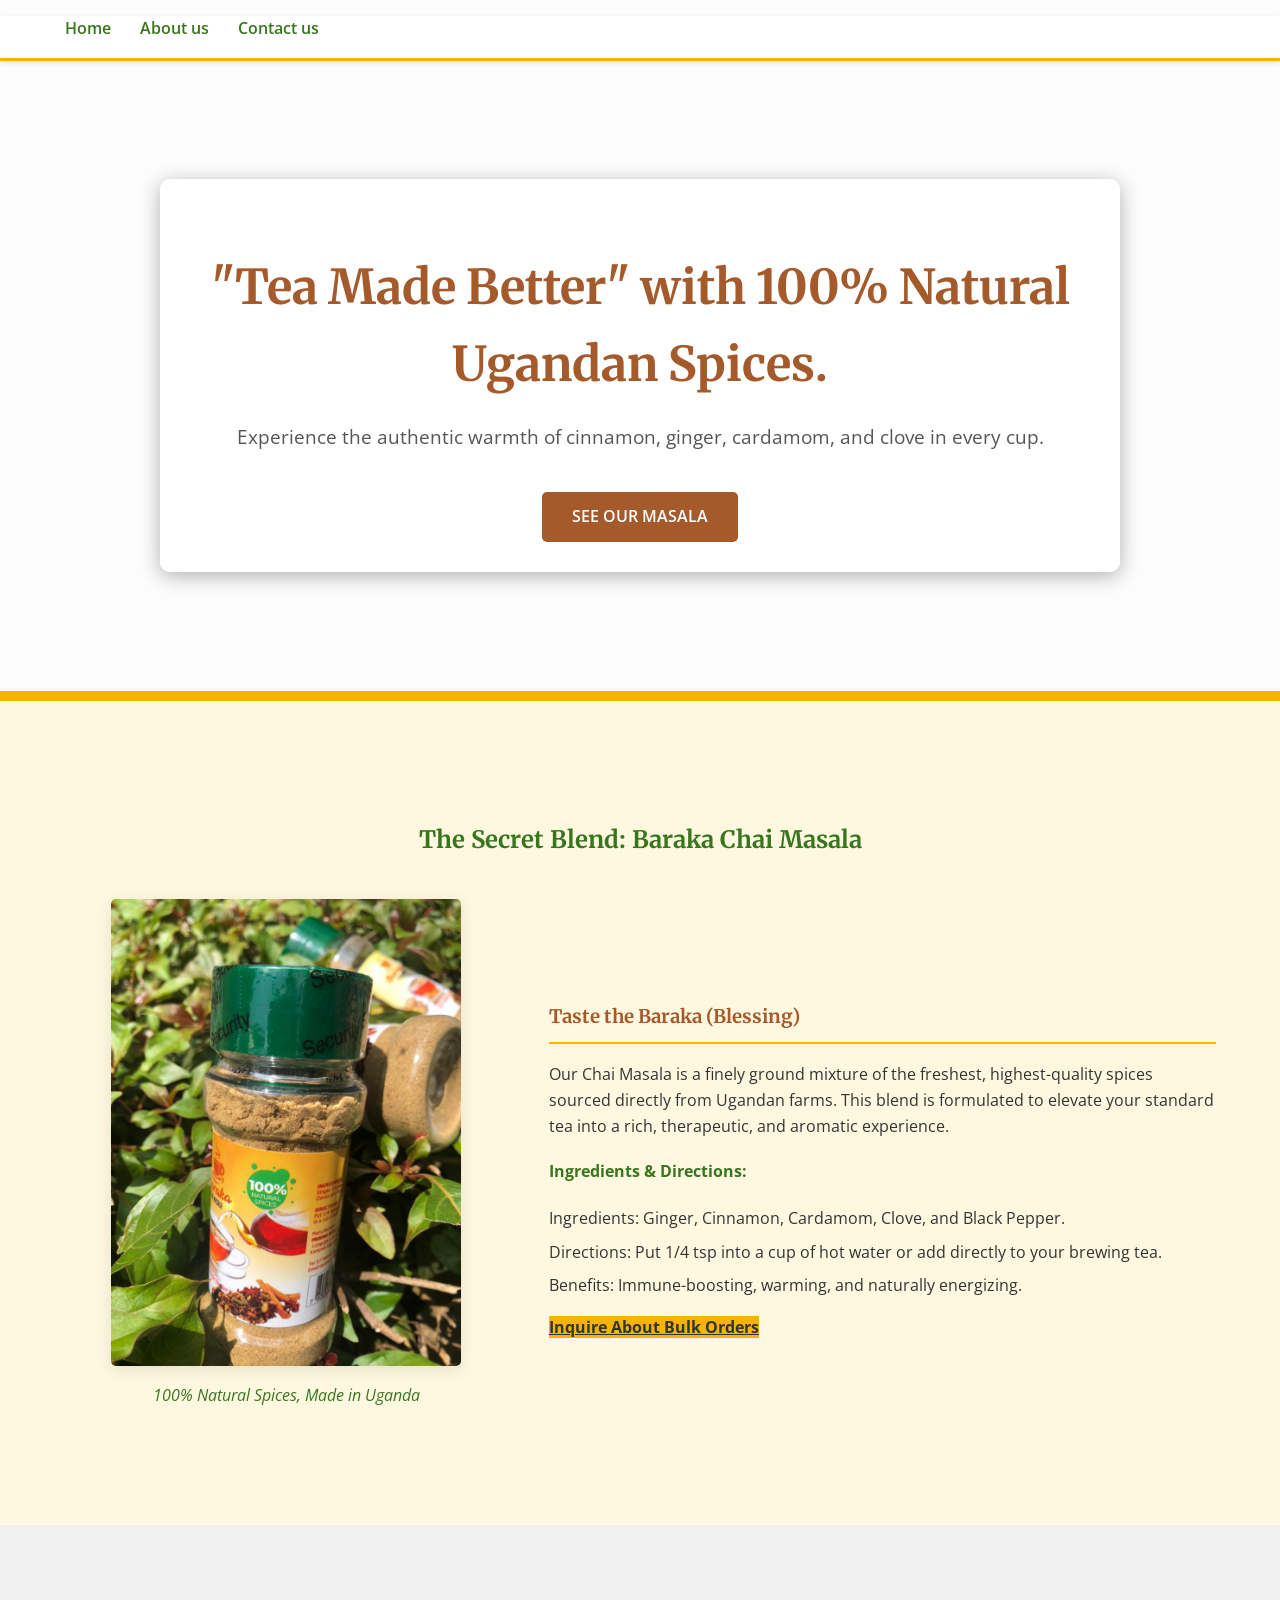
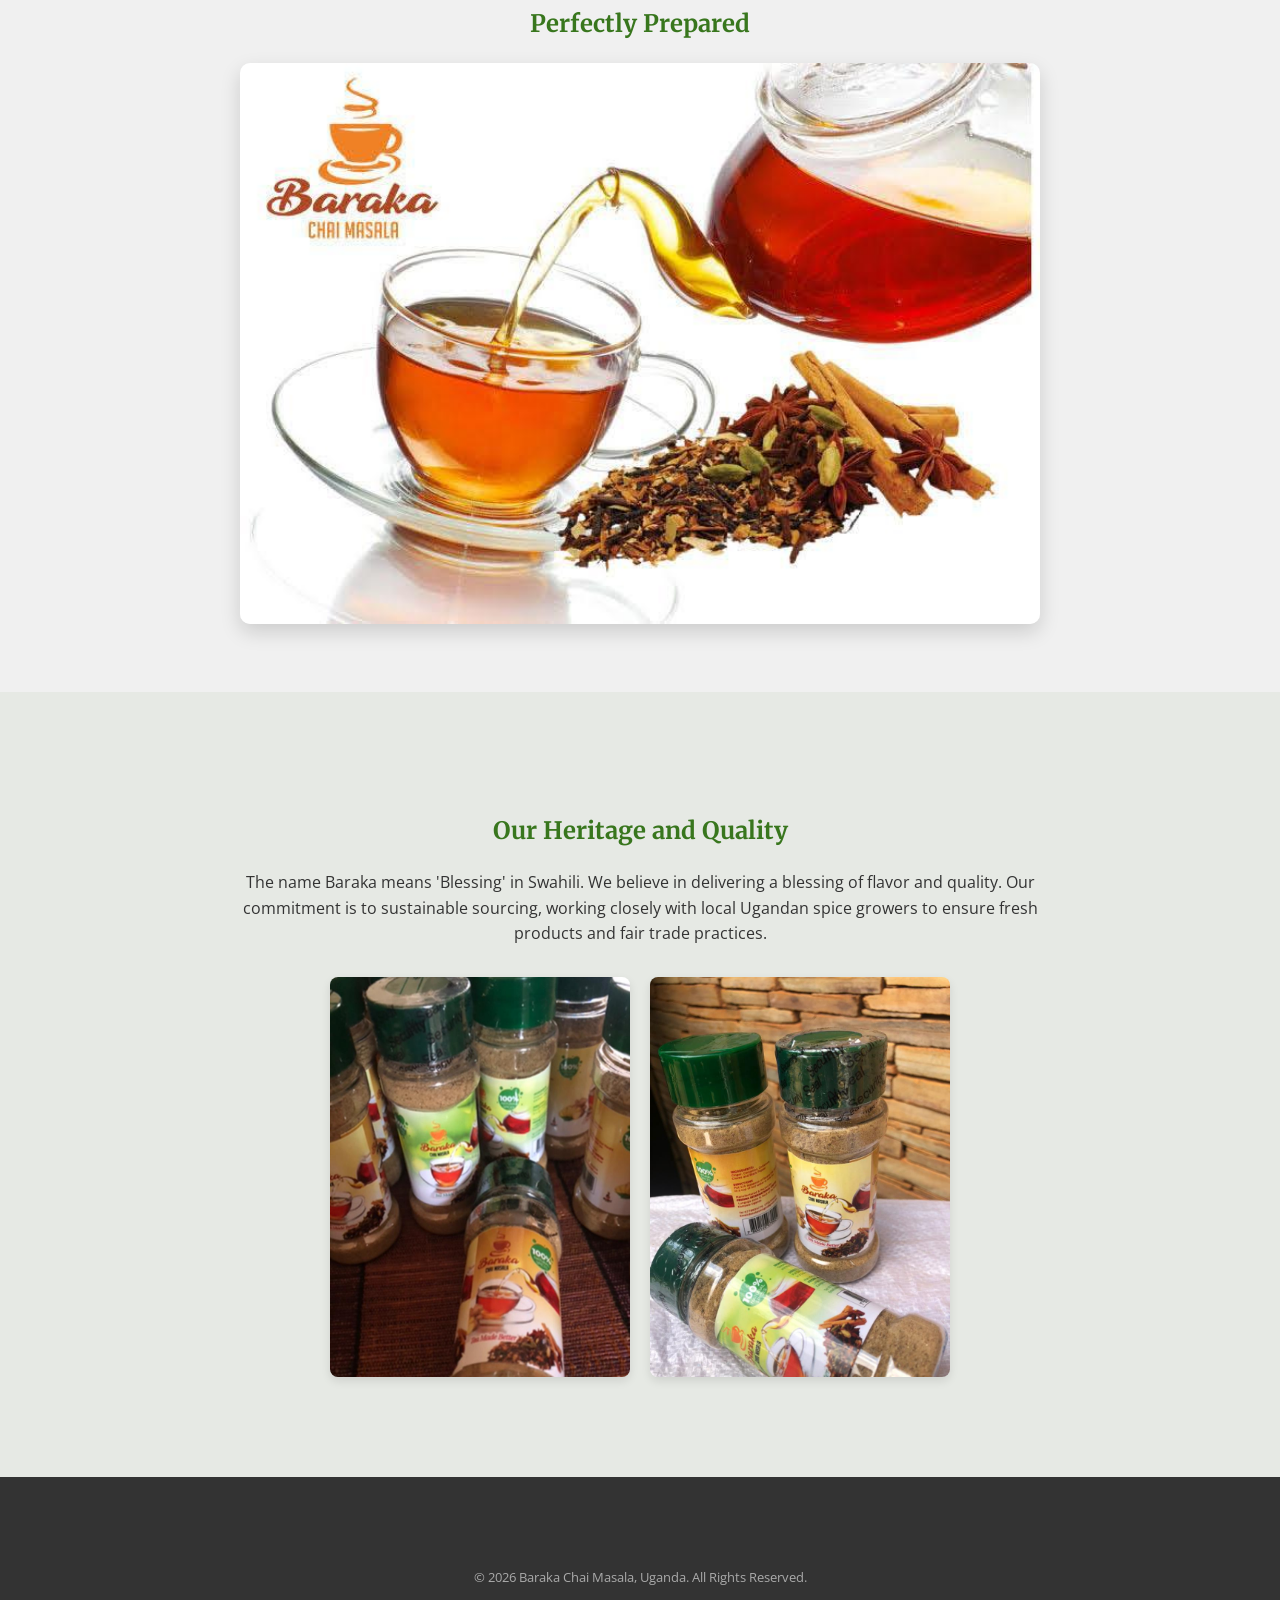
<file: index.html>
<!DOCTYPE html>
<html lang="en">
<head>
    <meta charset="UTF-8">
    <meta name="viewport" content="width=device-width, initial-scale=1.0">
    <title>Baraka Tea Beverages Uganda - Premium Chai Masala</title>
    <link rel="stylesheet" href="baraka_tea_styles.css">
    <link href="https://fonts.googleapis.com/css2?family=Merriweather:wght@400;700&family=Open+Sans:wght@400;600&display=swap" rel="stylesheet">
</head>
<body>

    <header>      
  <nav>
    <ul>
      <a href="#index.html">Home</a>
      <a href="about-us.html">About us</a>
      <a href="contact-us.html">Contact us</a>
    </ul>
  </nav>
        </div>
    </header>

    <section id="home" class="hero-section">
        <video autoplay muted loop id="heroVideo">
            <source src="b7.mp4" type="video/mp4">
            Your browser does not support the video tag.
        </video>
        
        <div class="hero-content">
            <h1>"Tea Made Better" with 100% Natural Ugandan Spices.</h1>
            <p>Experience the authentic warmth of cinnamon, ginger, cardamom, and clove in every cup.</p>
            <a href="#product-focus" class="cta-button">See Our Masala</a>
        </div>
    </section>

    <section id="product-focus" class="content-section product-focus-section">
        <div class="container">
            <h2>The Secret Blend: Baraka Chai Masala</h2>
            <div class="product-details-flex">
                
                <div class="product-image-container">
                    <img src="b4.jpg" alt="Baraka Chai Masala Spice Jar" class="product-image">
                    <p class="image-caption">100% Natural Spices, Made in Uganda</p>
                </div>

                <div class="product-description">
                    <h3>Taste the Baraka (Blessing)</h3>
                    <p>Our Chai Masala is a finely ground mixture of the freshest, highest-quality spices sourced directly from Ugandan farms. This blend is formulated to elevate your standard tea into a rich, therapeutic, and aromatic experience.</p>
                    
                    <h4>Ingredients & Directions:</h4>
                    <ul>
                        <li>Ingredients: Ginger, Cinnamon, Cardamom, Clove, and Black Pepper.</li>
                        <li>Directions: Put 1/4 tsp into a cup of hot water or add directly to your brewing tea.</li>
                        <li>Benefits: Immune-boosting, warming, and naturally energizing.</li>
                    </ul>

                    <a href="#contact" class="link-button">Inquire About Bulk Orders</a>
                </div>
            </div>
        </div>
    </section>
    
    <section class="content-section serving-suggestion-section">
        <div class="container">
            <h2>Perfectly Prepared</h2>
            <div class="serving-image-grid">
                <img src="b3.jpg" alt="Tea being poured into a cup with Baraka Masala" class="serving-image-large">
            </div>
        </div>
    </section>

    <section id="about" class="content-section about-section">
        <div class="container">
            <h2> Our Heritage and Quality</h2>
            <p>The name Baraka means 'Blessing' in Swahili. We believe in delivering a blessing of flavor and quality. Our commitment is to sustainable sourcing, working closely with local Ugandan spice growers to ensure fresh products and fair trade practices.</p>
            <div class="batch-image-grid">
                <img src="b1.jpg" alt="Baraka Chai Masala Jars in a batch" class="batch-image">
                <img src="b5.jpg" alt="Multiple Baraka Chai Masala Jars with labels visible" class="batch-image">
            </div>
        </div>
    </section>

    <footer id="contact">
        <div class="container">
           
                <p class="copyright">&copy; 2026 Baraka Chai Masala, Uganda. All Rights Reserved.</p>
            </div>
        </div>
    </footer>

</body>

</html>
</file>
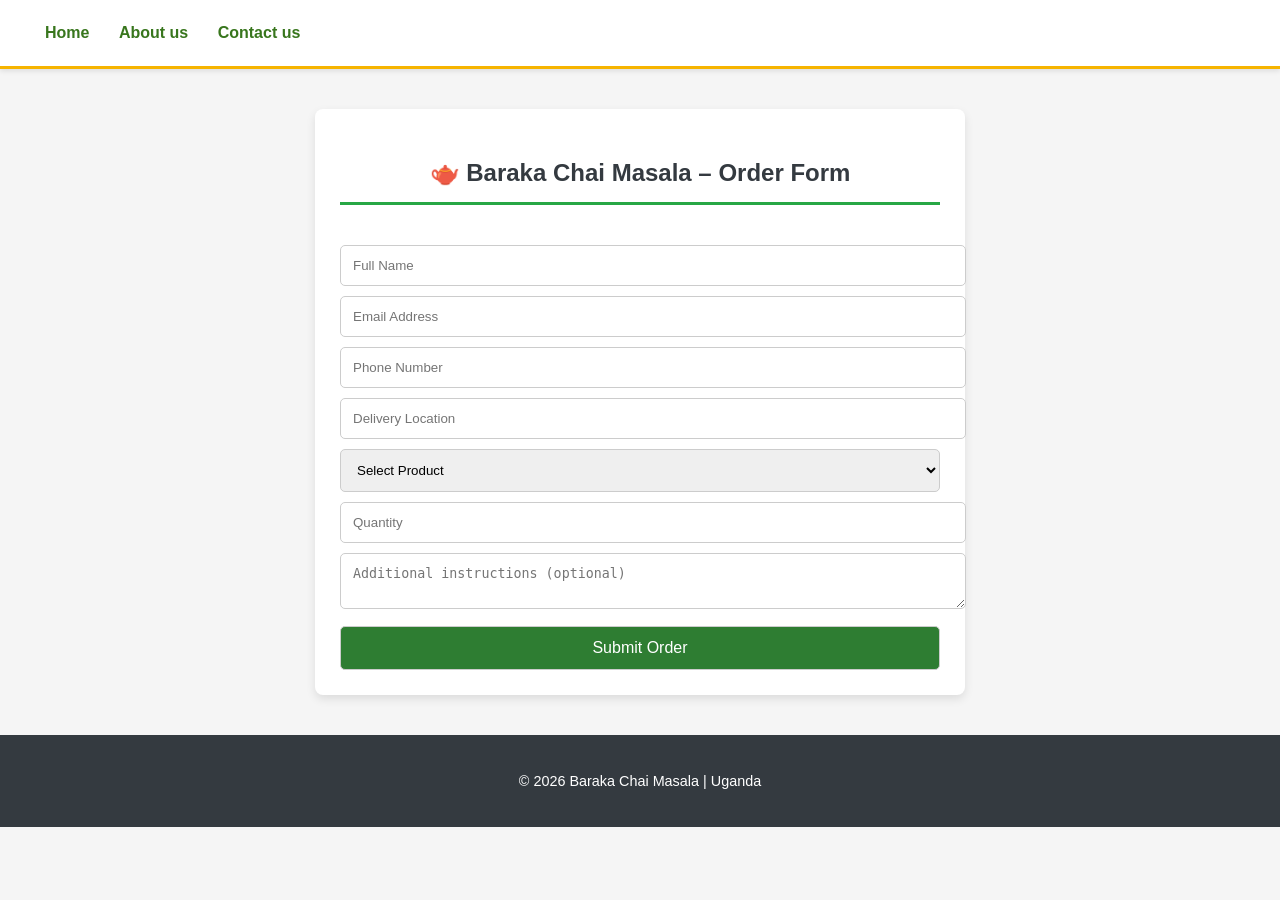
<file: Contact us.html>
<!DOCTYPE html>
<html lang="en">
<head>
<meta charset="UTF-8">
<meta name="viewport" content="width=device-width, initial-scale=1.0">
<title>Order – Baraka Chai Masala</title>
  
<link rel="stylesheet" href="contact_us_styles.css">
<link rel="stylesheet" href="https://cdnjs.cloudflare.com/ajax/libs/font-awesome/6.0.0-beta3/css/all.min.css">

  
<style>

  header {
    background-color: #fff;
    border-bottom: 3px solid #f6b400;
    box-shadow: 0 2px 5px rgba(0, 0, 0, 0.1);
    position: sticky; 
    top: 0; 
    z-index: 1000;
    padding: 20px;
}
  

  header nav a {
    color: #38761d;
    margin-left: 25px;
    font-weight: 600;
    text-decoration: none;
    transition: color 0.3s;
}
  header nav a:hover {
    color: #a45a2a;
}
body{
  font-family: Arial, sans-serif;
  background:#f5f5f5;
}
.container{
  max-width:600px;
  margin:40px auto;
  background:#fff;
  padding:25px;
  border-radius:8px;
  box-shadow:0 4px 10px rgba(0,0,0,0.1);
}
h2{text-align:center;}
input, textarea, select, button{
  width:100%;
  padding:12px;
  margin-top:10px;
  border-radius:5px;
  border:1px solid #ccc;
}
button{
  background:#2e7d32;
  color:white;
  font-size:16px;
  cursor:pointer;
}
button:hover{background:#1b5e20;}
#confirmation{
  display:none;
  margin-top:15px;
  color:green;
  font-weight:bold;
  text-align:center;
}
  footer {
    background-color: #343a40;
    color: white;
    text-align: center;
    padding: 20px 0;
    font-size: 0.9em;
</style>
</head>

<body>

<header>
     <nav>
      <a href="index.html">Home</a>
      <a href="about us.html">About us</a>
      <a href="contact us.html">Contact us</a>
    </nav>
  </div>
</header>
  

<div class="container">
<h2>🫖 Baraka Chai Masala – Order Form</h2>

<form id="orderForm"
      action="https://formsubmit.co/katoabdul737@gmail.com"
      method="POST">

<input type="text" name="Customer Name" placeholder="Full Name" required>
<input type="email" name="Email" placeholder="Email Address" required>
<input type="text" name="Phone" placeholder="Phone Number" required>
<input type="text" name="Location" placeholder="Delivery Location" required>

<select name="Product" required>
  <option value="">Select Product</option>
  <option>Baraka Chai Masala – 100g</option>
  <option>Baraka Chai Masala – 250g</option>
  <option>Baraka Chai Masala – 500g</option>
</select>

<input type="number" name="Quantity" placeholder="Quantity" min="1" required>

<textarea name="Order Details" placeholder="Additional instructions (optional)"></textarea>

<!-- FormSubmit settings -->
<input type="hidden" name="_subject" value="NEW ORDER – Baraka Chai Masala">
<input type="hidden" name="_captcha" value="false">
<input type="hidden" name="_template" value="table">

<button type="submit">Submit Order</button>
</form>

<p id="confirmation">
✅ Thank you! Your order has been submitted successfully.<br>
We will contact you shortly.
</p>

</div>

<script>
document.getElementById("orderForm").addEventListener("submit", function(e){
  e.preventDefault();

  const data = new FormData(this);
  let text = "NEW ORDER - BARAKA CHAI MASALA\n\n";
  for (let pair of data.entries()) {
    if(!pair[0].startsWith("_")){
      text += pair[0] + ": " + pair[1] + "\n";
    }
  }

  // Send to WhatsApp
  window.open(
    "https://wa.me/256774140531?text=" + encodeURIComponent(text),
    "_blank"
  );

  // Submit form to email
  fetch(this.action, {
    method: "POST",
    body: data,
    headers: { 'Accept': 'application/json' }
  });

  document.getElementById("confirmation").style.display = "block";
  this.reset();
});
</script>
<footer>
<p style="text-align:center;">&copy; 2026 Baraka Chai Masala | Uganda</p>
</footer>
</body>
</html>
</file>
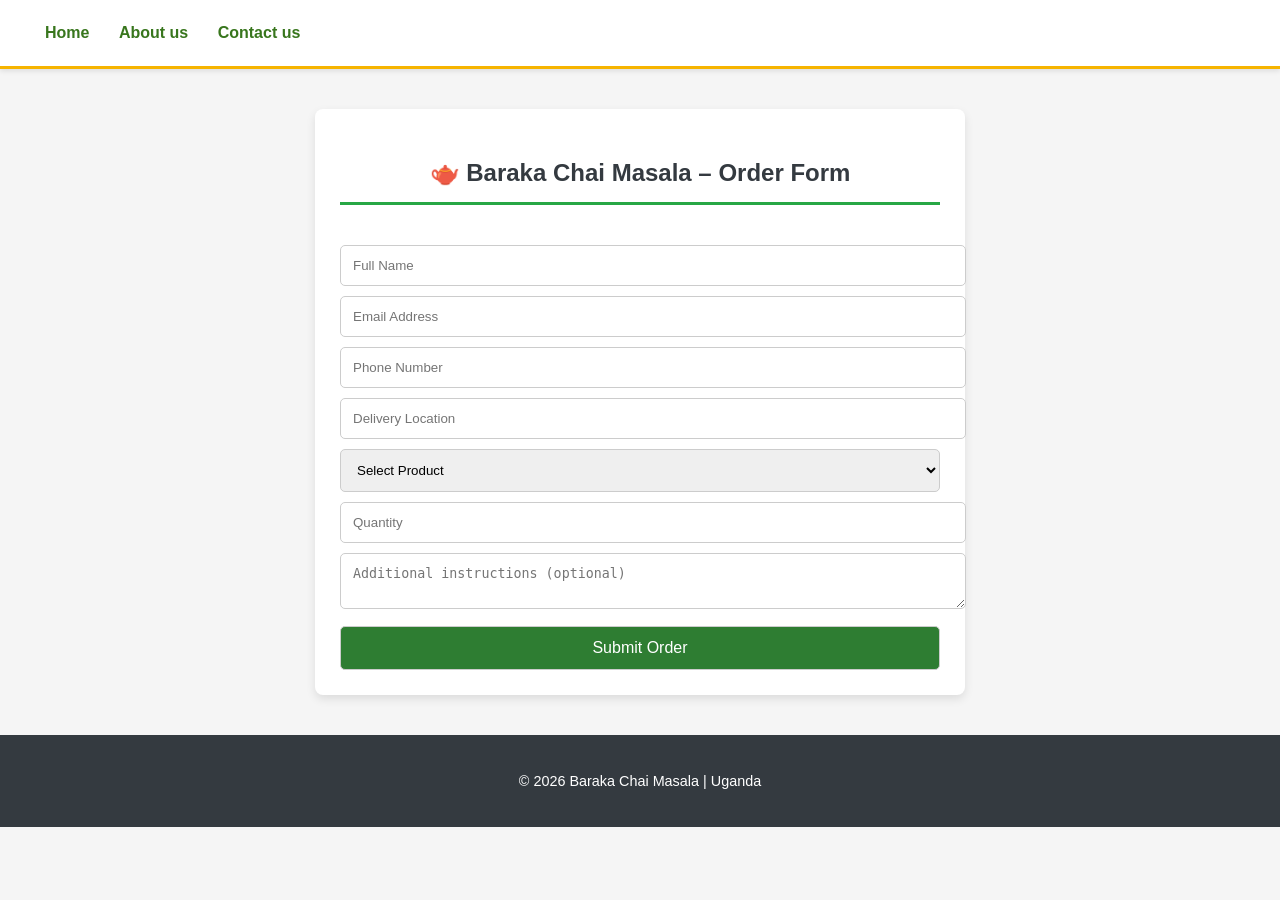
<file: contact us.html>
<!DOCTYPE html>
<html lang="en">
<head>
<meta charset="UTF-8">
<meta name="viewport" content="width=device-width, initial-scale=1.0">
<title>Order – Baraka Chai Masala</title>
  
<link rel="stylesheet" href="contact_us_styles.css">
<link rel="stylesheet" href="https://cdnjs.cloudflare.com/ajax/libs/font-awesome/6.0.0-beta3/css/all.min.css">

  
<style>

  header {
    background-color: #fff;
    border-bottom: 3px solid #f6b400;
    box-shadow: 0 2px 5px rgba(0, 0, 0, 0.1);
    position: sticky; 
    top: 0; 
    z-index: 1000;
    padding: 20px;
}
  

  header nav a {
    color: #38761d;
    margin-left: 25px;
    font-weight: 600;
    text-decoration: none;
    transition: color 0.3s;
}
  header nav a:hover {
    color: #a45a2a;
}
body{
  font-family: Arial, sans-serif;
  background:#f5f5f5;
}
.container{
  max-width:600px;
  margin:40px auto;
  background:#fff;
  padding:25px;
  border-radius:8px;
  box-shadow:0 4px 10px rgba(0,0,0,0.1);
}
h2{text-align:center;}
input, textarea, select, button{
  width:100%;
  padding:12px;
  margin-top:10px;
  border-radius:5px;
  border:1px solid #ccc;
}
button{
  background:#2e7d32;
  color:white;
  font-size:16px;
  cursor:pointer;
}
button:hover{background:#1b5e20;}
#confirmation{
  display:none;
  margin-top:15px;
  color:green;
  font-weight:bold;
  text-align:center;
}
  footer {
    background-color: #343a40;
    color: white;
    text-align: center;
    padding: 20px 0;
    font-size: 0.9em;
</style>
</head>

<body>

<header>
     <nav>
      <a href="index.html">Home</a>
      <a href="about-us.html">About us</a>
      <a href="contact us.html">Contact us</a>
    </nav>
  </div>
</header>
  

<div class="container">
<h2>🫖 Baraka Chai Masala – Order Form</h2>

<form id="orderForm"
      action="https://formsubmit.co/katoabdul737@gmail.com"
      method="POST">

<input type="text" name="Customer Name" placeholder="Full Name" required>
<input type="email" name="Email" placeholder="Email Address" required>
<input type="text" name="Phone" placeholder="Phone Number" required>
<input type="text" name="Location" placeholder="Delivery Location" required>

<select name="Product" required>
  <option value="">Select Product</option>
  <option>Baraka Chai Masala – 100g</option>
  <option>Baraka Chai Masala – 250g</option>
  <option>Baraka Chai Masala – 500g</option>
</select>

<input type="number" name="Quantity" placeholder="Quantity" min="1" required>

<textarea name="Order Details" placeholder="Additional instructions (optional)"></textarea>

<!-- FormSubmit settings -->
<input type="hidden" name="_subject" value="NEW ORDER – Baraka Chai Masala">
<input type="hidden" name="_captcha" value="false">
<input type="hidden" name="_template" value="table">

<button type="submit">Submit Order</button>
</form>

<p id="confirmation">
✅ Thank you! Your order has been submitted successfully.<br>
We will contact you shortly.
</p>

</div>

<script>
document.getElementById("orderForm").addEventListener("submit", function(e){
  e.preventDefault();

  const data = new FormData(this);
  let text = "NEW ORDER - BARAKA CHAI MASALA\n\n";
  for (let pair of data.entries()) {
    if(!pair[0].startsWith("_")){
      text += pair[0] + ": " + pair[1] + "\n";
    }
  }

  // Send to WhatsApp
  window.open(
    "https://wa.me/256774140531?text=" + encodeURIComponent(text),
    "_blank"
  );

  // Submit form to email
  fetch(this.action, {
    method: "POST",
    body: data,
    headers: { 'Accept': 'application/json' }
  });

  document.getElementById("confirmation").style.display = "block";
  this.reset();
});
</script>
<footer>
<p style="text-align:center;">&copy; 2026 Baraka Chai Masala | Uganda</p>
</footer>
</body>
</html>
</file>
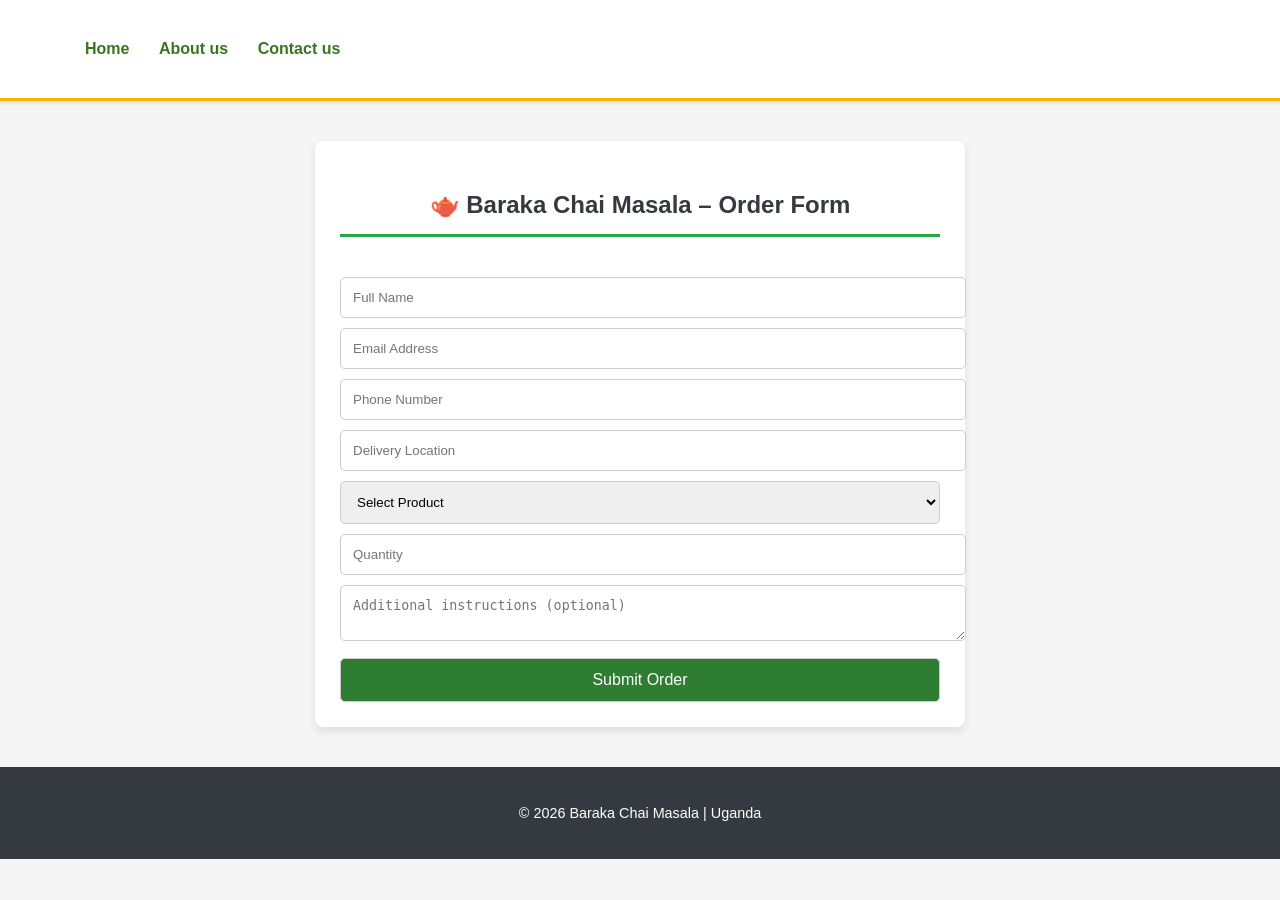
<file: contact-us.html>
<!DOCTYPE html>
<html lang="en">
<head>
<meta charset="UTF-8">
<meta name="viewport" content="width=device-width, initial-scale=1.0">
<title>Order – Baraka Chai Masala</title>
  
<link rel="stylesheet" href="contact_us_styles.css">
<link rel="stylesheet" href="https://cdnjs.cloudflare.com/ajax/libs/font-awesome/6.0.0-beta3/css/all.min.css">

  
<style>

  header {
    background-color: #fff;
    border-bottom: 3px solid #f6b400;
    box-shadow: 0 2px 5px rgba(0, 0, 0, 0.1);
    position: sticky; 
    top: 0; 
    z-index: 1000;
    padding: 20px;
}
  

  header nav a {
    color: #38761d;
    margin-left: 25px;
    font-weight: 600;
    text-decoration: none;
    transition: color 0.3s;
}
  header nav a:hover {
    color: #a45a2a;
}
body{
  font-family: Arial, sans-serif;
  background:#f5f5f5;
}
.container{
  max-width:600px;
  margin:40px auto;
  background:#fff;
  padding:25px;
  border-radius:8px;
  box-shadow:0 4px 10px rgba(0,0,0,0.1);
}
h2{text-align:center;}
input, textarea, select, button{
  width:100%;
  padding:12px;
  margin-top:10px;
  border-radius:5px;
  border:1px solid #ccc;
}
button{
  background:#2e7d32;
  color:white;
  font-size:16px;
  cursor:pointer;
}
button:hover{background:#1b5e20;}
#confirmation{
  display:none;
  margin-top:15px;
  color:green;
  font-weight:bold;
  text-align:center;
}
  footer {
    background-color: #343a40;
    color: white;
    text-align: center;
    padding: 20px 0;
    font-size: 0.9em;
</style>
</head>

<body>

<header>
   <nav>
    <ul>
      <a href="index.html">Home</a>
      <a href="about-us.html">About us</a>
      <a href="contact-us.html">Contact us</a>
    </ul>
  </nav>
  </div>
</header>
  

<div class="container">
<h2>🫖 Baraka Chai Masala – Order Form</h2>

<form id="orderForm"
      action="https://formsubmit.co/katoabdul737@gmail.com"
      method="POST">

<input type="text" name="Customer Name" placeholder="Full Name" required>
<input type="email" name="Email" placeholder="Email Address" required>
<input type="text" name="Phone" placeholder="Phone Number" required>
<input type="text" name="Location" placeholder="Delivery Location" required>

<select name="Product" required>
  <option value="">Select Product</option>
  <option>Baraka Chai Masala – 100g</option>
  <option>Baraka Chai Masala – 250g</option>
  <option>Baraka Chai Masala – 500g</option>
</select>

<input type="number" name="Quantity" placeholder="Quantity" min="1" required>

<textarea name="Order Details" placeholder="Additional instructions (optional)"></textarea>

<!-- FormSubmit settings -->
<input type="hidden" name="_subject" value="NEW ORDER – Baraka Chai Masala">
<input type="hidden" name="_captcha" value="false">
<input type="hidden" name="_template" value="table">

<button type="submit">Submit Order</button>
</form>

<p id="confirmation">
✅ Thank you! Your order has been submitted successfully.<br>
We will contact you shortly.
</p>

</div>

<script>
document.getElementById("orderForm").addEventListener("submit", function(e){
  e.preventDefault();

  const data = new FormData(this);
  let text = "NEW ORDER - BARAKA CHAI MASALA\n\n";
  for (let pair of data.entries()) {
    if(!pair[0].startsWith("_")){
      text += pair[0] + ": " + pair[1] + "\n";
    }
  }

  // Send to WhatsApp
  window.open(
    "https://wa.me/256774140531?text=" + encodeURIComponent(text),
    "_blank"
  );

  // Submit form to email
  fetch(this.action, {
    method: "POST",
    body: data,
    headers: { 'Accept': 'application/json' }
  });

  document.getElementById("confirmation").style.display = "block";
  this.reset();
});
</script>
<footer>
<p style="text-align:center;">&copy; 2026 Baraka Chai Masala | Uganda</p>
</footer>
</body>
</html>
</file>
<file: baraka_tea_styles.css>
/* General Reset and Base Styles (No Change) */
body {
    font-family: 'Open Sans', sans-serif;
    margin: 0;
    padding: 0;
    background-color: #fcfcfc;
    color: #333;
    line-height: 1.6;
}

.container {
    width: 90%;
    max-width: 1200px;
    margin: 0 auto;
    padding: 20px 0;
}

h1, h2, h3 {
    font-family: 'Merriweather', serif;
    color: #38761d;
    text-align: center;
}

.content-section {
    padding: 80px 0;
}

.cta-button {
    display: inline-block;
    background-color: #a45a2a;
    color: white;
    padding: 12px 30px;
    border-radius: 5px;
    text-transform: uppercase;
    font-weight: 600;
    transition: background-color 0.3s;
    text-decoration: none;
}

.cta-button:hover {
    background-color: #83481e;
}

/* Header & Navigation (No Change) */
header {
    background-color: #fff;
    border-bottom: 3px solid #f6b400;
    box-shadow: 0 2px 5px rgba(0, 0, 0, 0.1);
    position: sticky; 
    top: 0; 
    z-index: 1000;
}

header .container {
    display: flex;
    justify-content: space-between;
    align-items: center;
}

.logo {
    font-family: 'Merriweather', serif;
    font-size: 1.8em;
    font-weight: 700;
    color: #a45a2a;
    display: flex;
    align-items: center;
}

.logo-icon {
    font-size: 1.5em;
    margin-right: 8px;
    color: #38761d; 
}

header nav a {
    color: #38761d;
    margin-left: 25px;
    font-weight: 600;
    text-decoration: none;
    transition: color 0.3s;
}

header nav a:hover {
    color: #a45a2a;
}

/* ------------------------------------------------ */
/* Hero Section - UPDATED FOR VIDEO BACKGROUND */
/* ------------------------------------------------ */
.hero-section {
    position: relative; /* Crucial for positioning video and content */
    height: 70vh;
    display: flex;
    align-items: center;
    justify-content: center;
    text-align: center;
    border-bottom: 10px solid #f6b400;
    overflow: hidden; /* Ensures video doesn't bleed out */
}

#heroVideo {
    position: absolute; /* Place video behind content */
    top: 0;
    left: 0;
    width: 100%;
    height: 100%;
    object-fit: cover; /* Ensures video covers the entire section */
    z-index: 1; /* Keep video at the back */
    opacity: 0.7; /* Reduce opacity for better readability */
}

.hero-content {
    position: relative; /* Bring content above the video */
    z-index: 5;
    max-width: 900px;
    padding: 30px;
    /* Semi-transparent background for text readability over the video */
    background-color: rgba(255, 255, 255, 0.9); 
    border-radius: 10px;
    box-shadow: 0 4px 20px rgba(0, 0, 0, 0.3);
}

.hero-content h1 {
    font-size: 3em;
    color: #a45a2a;
    margin-bottom: 15px;
}

.hero-content p {
    font-size: 1.2em;
    margin-bottom: 40px;
    color: #555;
}
/* ------------------------------------------------ */

/* Product Focus Section (No Change) */
.product-focus-section {
    background-color: #fff8e1; 
}

.product-details-flex {
    display: flex;
    gap: 40px;
    align-items: center;
    margin-top: 40px;
}

.product-image-container {
    width: 40%;
    text-align: center;
}

.product-image {
    width: 100%;
    max-width: 350px;
    height: auto;
    border-radius: 5px;
    box-shadow: 0 4px 15px rgba(0, 0, 0, 0.1);
}

.image-caption {
    font-style: italic;
    color: #38761d;
    margin-top: 10px;
}

.product-description {
    width: 60%;
    text-align: left;
}

.product-description h3 {
    text-align: left;
    color: #a45a2a;
    border-bottom: 2px solid #f6b400;
    padding-bottom: 10px;
}

.product-description h4 {
    color: #38761d;
    margin-top: 20px;
}

.product-description ul {
    list-style: none;
    padding: 0;
}

.product-description li {
    margin-bottom: 8px;
}

.link-button {
    margin-top: 25px;
    background-color: #f6b400; 
    color: #333;
    font-weight: 700;
}

.link-button:hover {
    background-color: #e0a500;
}

/* Serving Suggestion Section (No Change) */
.serving-suggestion-section {
    background-color: #f0f0f0;
    padding: 40px 0;
}

.serving-image-grid {
    text-align: center;
}

.serving-image-large {
    width: 100%;
    max-width: 800px;
    height: auto;
    border-radius: 10px;
    box-shadow: 0 8px 20px rgba(0, 0, 0, 0.15);
}


/* About Us Section (No Change) */
.about-section {
    background-color: #e6e9e4;
    text-align: center;
}

.about-section p {
    max-width: 800px;
    margin: 20px auto;
}

.batch-image-grid {
    display: flex;
    justify-content: center;
    gap: 20px;
    margin-top: 30px;
}

.batch-image {
    width: 100%;
    max-width: 300px;
    height: auto;
    border-radius: 8px;
    box-shadow: 0 4px 10px rgba(0, 0, 0, 0.1);
}

/* Footer & Contact (No Change) */
footer {
    background-color: #333;
    color: white;
    padding: 40px 0;
    text-align: center;
}

footer h2 {
    color: white;
    margin-bottom: 20px;
}

.contact-info p {
    margin: 5px 0;
    font-size: 0.95em;
    font-weight: 300;
}

.copyright {
    margin-top: 30px;
    font-size: 0.8em;
    color: #aaa;
}

/* Media Queries (No Change) */
@media (max-width: 768px) {
    header .container {
        flex-direction: column;
    }
    header nav {
        margin-top: 10px;
    }
    header nav a {
        margin: 5px 10px;
    }
    .hero-content h1 {
        font-size: 2em;
    }
    .product-details-flex {
        flex-direction: column;
        text-align: center;
    }
    .product-image-container, .product-description {
        width: 100%;
    }
    .product-description h3, .product-description h4 {
        text-align: center;
    }
    .product-description ul {
        text-align: left;
        padding-left: 20px;
    }
    .batch-image-grid {
        flex-direction: column;
        align-items: center;
    }
}
</file>
<file: contact_us_styles.css>
/* Base Styles & Reset */
body {
    font-family: 'Roboto', sans-serif;
    margin: 0;
    padding: 0;
    background-color: #f8f9fa;
    color: #343a40;
    line-height: 1.6;
}

.container {
    width: 90%;
    max-width: 1200px;
    margin: 0 auto;
}

h1 {
    font-family: 'Montserrat', sans-serif;
    color: white;
}

/* Header & Navigation (No Change) */
header {
    background-color: #fff;
    border-bottom: 3px solid #f6b400;
    box-shadow: 0 2px 5px rgba(0, 0, 0, 0.1);
    position: sticky; 
    top: 0; 
    z-index: 1000;
}

header .container {
    display: flex;
    justify-content: space-between;
    align-items: center;
}

.logo {
    font-family: 'Merriweather', serif;
    font-size: 1.8em;
    font-weight: 700;
    color: #a45a2a;
    display: flex;
    align-items: center;
}

.logo-icon {
    font-size: 1.5em;
    margin-right: 8px;
    color: #38761d; 
}

header nav a {
    color: #38761d;
    margin-left: 25px;
    font-weight: 600;
    text-decoration: none;
    transition: color 0.3s;
}

header nav a:hover {
    color: #a45a2a;
}


/* Hero Section Styles */
.hero-section {
    background-color: #007bff; /* Primary Brand Color */
    padding: 80px 0;
    text-align: center;
    color: white;
}

.hero-section h1 {
    font-size: 3em;
    margin-bottom: 10px;
}

.hero-section p {
    font-size: 1.2em;
    opacity: 0.9;
}

/* Main Contact Grid Section */
.contact-grid-section {
    padding: 60px 0;
}

.contact-grid {
    display: grid;
    grid-template-columns: 1fr 2fr; /* Details | Form */
    gap: 40px;
    align-items: flex-start;
}

h2 {
    font-family: 'Montserrat', sans-serif;
    color: #343a40;
    border-bottom: 3px solid #28a745; /* Green Accent Line */
    padding-bottom: 10px;
    margin-bottom: 30px;
}

/* Contact Details Box */
.contact-details-box {
    background-color: #ffffff;
    padding: 30px;
    border-radius: 8px;
    box-shadow: 0 4px 15px rgba(0, 0, 0, 0.05);
}

.detail-item {
    display: flex;
    align-items: center;
    margin-bottom: 25px;
}

.detail-item i {
    font-size: 1.2em;
    color: #007bff; /* Blue Icon Color */
    margin-right: 15px;
    width: 25px;
    text-align: center;
}

.detail-item p {
    margin: 0;
    font-size: 1em;
}

/* Map Placeholder */
.map-placeholder {
    height: 180px;
    background-color: #e9ecef;
    border-radius: 6px;
    margin-top: 30px;
    display: flex;
    flex-direction: column;
    justify-content: center;
    align-items: center;
    color: #6c757d;
    border: 2px dashed #adb5bd;
}

.map-placeholder i {
    font-size: 2em;
    margin-bottom: 10px;
}

/* Contact Form Container */
.contact-form-container {
    background-color: #ffffff;
    padding: 30px;
    border-radius: 8px;
    box-shadow: 0 4px 15px rgba(0, 0, 0, 0.1);
}

.contact-form .form-row {
    display: flex;
    gap: 20px;
}

.contact-form .form-row input {
    width: 50%;
}

.contact-form input,
.contact-form textarea {
    width: 100%;
    padding: 15px;
    margin-bottom: 20px;
    border: 1px solid #ced4da;
    border-radius: 4px;
    box-sizing: border-box;
    font-size: 1em;
    transition: border-color 0.3s, box-shadow 0.3s;
}

/* Input Focus Effect */
.contact-form input:focus,
.contact-form textarea:focus {
    outline: none;
    border-color: #007bff; /* Blue border on focus */
    box-shadow: 0 0 0 0.2rem rgba(0, 123, 255, 0.25); /* Subtle blue glow */
}

.contact-form textarea {
    resize: vertical;
}

.submit-button {
    display: block;
    width: 100%;
    padding: 15px;
    border: none;
    background-color: #28a745; /* Green Action Color */
    color: white;
    font-size: 1.1em;
    font-weight: 600;
    border-radius: 4px;
    cursor: pointer;
    transition: background-color 0.3s;
}

.submit-button:hover {
    background-color: #1e7e34;
}

/* Footer Styles */
footer {
    background-color: #343a40;
    color: white;
    text-align: center;
    padding: 20px 0;
    font-size: 0.9em;
}

/* Media Queries for Responsiveness */
@media (max-width: 992px) {
    .contact-grid {
        grid-template-columns: 1fr; /* Stack columns vertically on smaller screens */
        gap: 20px;
    }
}

@media (max-width: 576px) {
    .hero-section h1 {
        font-size: 2.5em;
    }
    .contact-form .form-row {
        flex-direction: column;
    }
    .contact-form .form-row input {
        width: 100%;
    }

}
</file>
